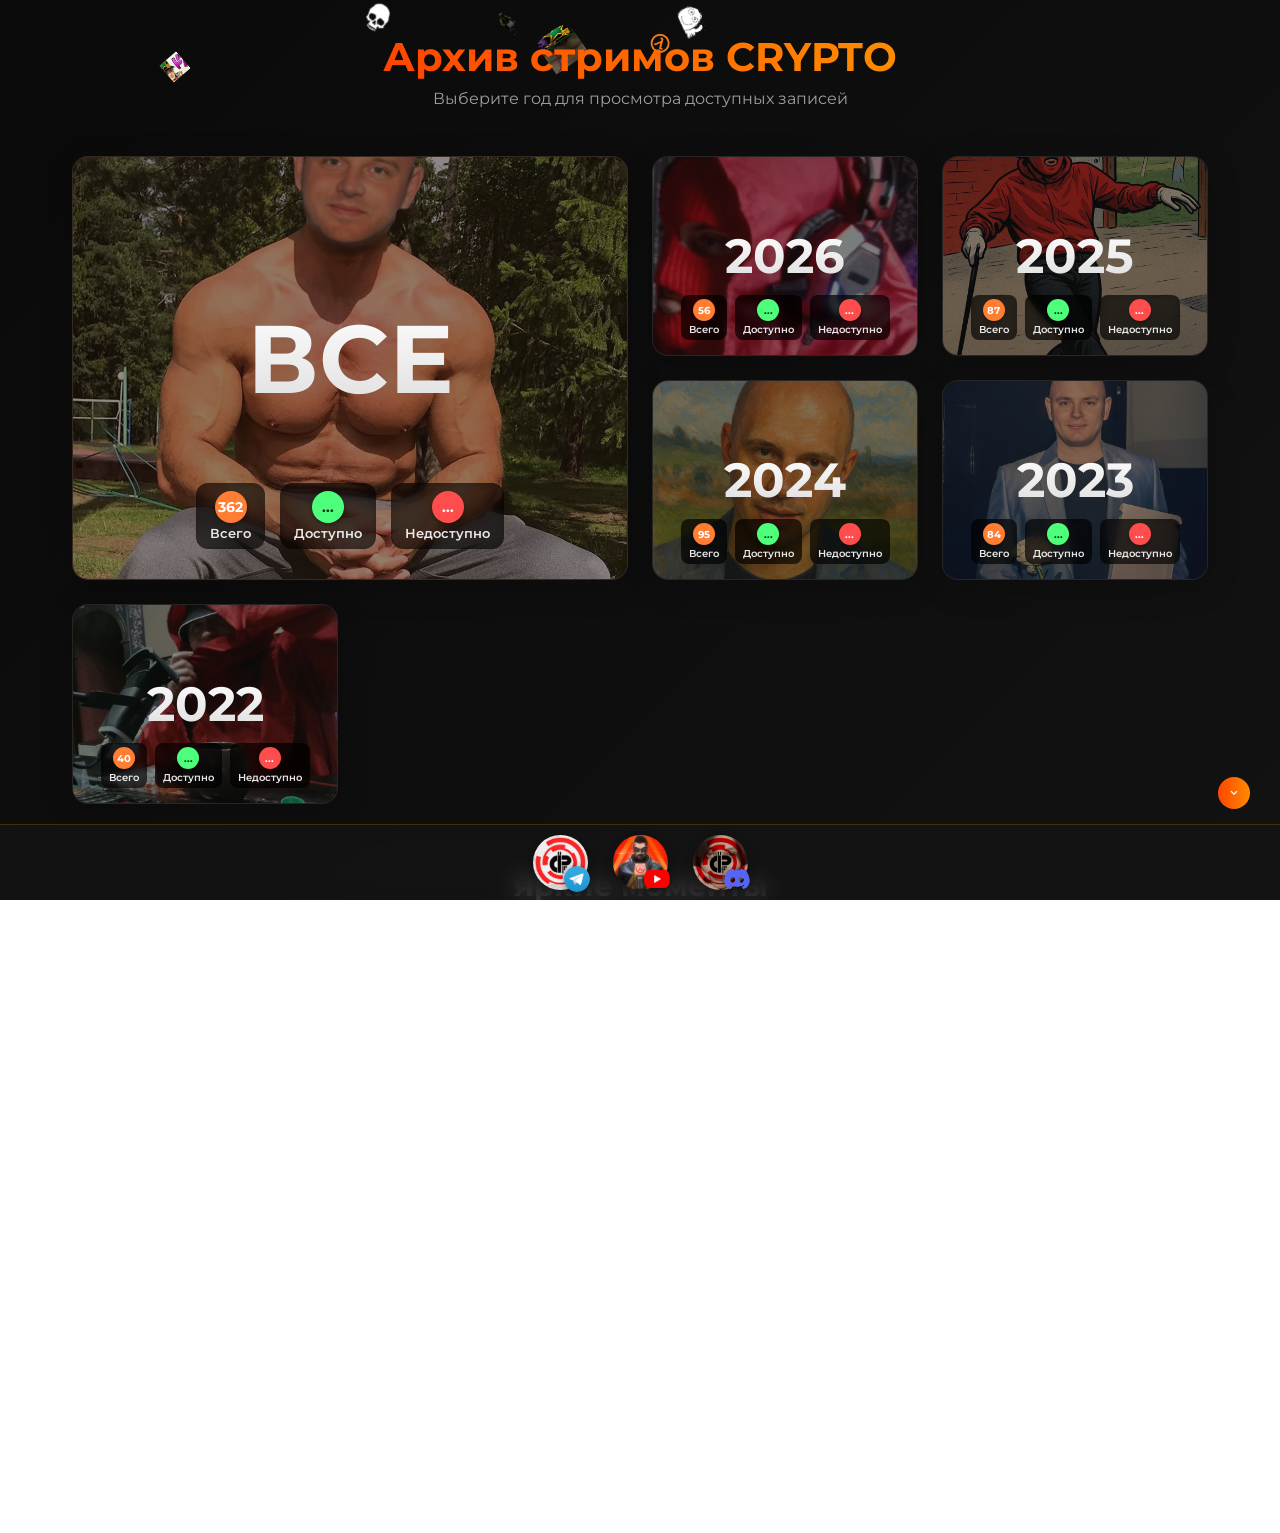
<file: index.html>
<!DOCTYPE html>
<html lang="ru">
<head>
    <meta charset="UTF-8">
    <meta name="viewport" content="width=device-width, initial-scale=1.0, user-scalable=yes">
    <title>Архив стримов CRYPTO</title>
    <link rel="icon" id="favicon" href="emoji/emoji0.webp">
    <link rel="preconnect" href="https://fonts.googleapis.com">
    <link rel="preconnect" href="https://fonts.gstatic.com" crossorigin>
    <link href="https://fonts.googleapis.com/css2?family=Montserrat:wght@400;600;700&display=swap" rel="stylesheet">
    <link rel="stylesheet" href="css/index.css">
    <script>
        try {
            if (sessionStorage.getItem('cryptoIntroShown') === '1') {
                document.documentElement.classList.add('intro-skip');
            }
        } catch (e) {}
    </script>
</head>
<body>
<div class="falling-emoji-container" id="emojiContainer"></div>
<div id="loader-screen">
    <div class="stripe-overlay"></div>
    <div class="gif-grid" id="gifGrid"></div>
    <div class="spinner">
        <img class="emoji-img" id="emojiImg" alt="">
    </div>
    <div class="loading-text" id="loadingText"></div>
</div>
<div class="container" id="mainContent" style="display: none;">
    <header>
        <h1>Архив стримов CRYPTO</h1>
        <p class="subtitle">Выберите год для просмотра доступных записей</p>
    </header>
    <div class="years-grid" id="yearsGrid"></div>
    <div class="random-moment">
        <h2 class="random-moment-title">Яркие моменты</h2>
        <div class="random-moment-container" id="randomMoment"></div>
        <button class="show-all-btn" id="showAllBtn">Показать яркие моменты</button>
    </div>
    <div class="all-moments" id="allMoments">
        <h2 class="all-moments-title">Все моменты</h2>
        <div class="media-categories">
            <button class="category-btn active" data-category="all">Все</button>
            <button class="category-btn" data-category="image">Изображения</button>
            <button class="category-btn" data-category="video">Видео</button>
        </div>
        <div class="moments-grid" id="momentsGrid"></div>
        <button class="back-to-random" id="backToRandom">Вернуться</button>
    </div>
</div>
<div class="footer" id="footer">
    <div class="social-container">
        <a href="https://t.me/CryptoHLX" class="social-icon" target="_blank" rel="noopener noreferrer">
            <img src="assets/avatars/telegram_avatar.webp" class="avatar-img" alt="">
            <div class="platform-badge">
                <img src="assets/avatars/telegram.webp" alt="">
            </div>
        </a>
        <a href="https://www.youtube.com/@crypto2102" class="social-icon" target="_blank" rel="noopener noreferrer">
            <img src="assets/avatars/youtube_avatar.webp" class="avatar-img" alt="">
            <div class="platform-badge">
                <img src="assets/avatars/youtube.webp" alt="">
            </div>
        </a>
        <a href="https://discord.gg/HgDNU5rBZE" class="social-icon" target="_blank" rel="noopener noreferrer">
            <img src="assets/avatars/discord_avatar.webp" class="avatar-img" alt="" onerror="this.onerror=null;this.src='assets/avatars/discord_avatar.png'">
            <div class="platform-badge">
                <img src="assets/avatars/discord.webp" alt="">
            </div>
        </a>
    </div>
</div>
<div class="media-player-overlay" id="mediaPlayerOverlay">
    <button class="close-player" id="closePlayerBtn" title="Закрыть"></button>
    <button class="nav-arrow left" id="prevBtn" title="Предыдущее"></button>
    <button class="nav-arrow right" id="nextBtn" title="Следующее"></button>
    
    <div class="player-frame" id="playerFrame">
        <div class="media-player-container" id="mediaPlayerContainer">
            <div class="media-player" id="mediaPlayer"></div>
            <div class="media-controls" id="mediaControls">
                <button class="ctrl-btn play-btn" id="playPauseBtn" title="Смотреть"></button>
                <div class="volume-control">
                    <button class="ctrl-btn" id="muteBtn" title="Выключить звук"></button>
                    <div class="volume-slider" id="volumeSlider">
                        <div class="volume-level" id="volumeLevel"></div>
                        <div class="volume-thumb" id="volumeThumb"></div>
                    </div>
                </div>
                <div class="time-display" id="timeDisplay">0:00 / 0:00</div>
                <div class="progress-container" id="progressContainer">
                    <div class="progress-buffer" id="progressBuffer"></div>
                    <div class="progress-bar" id="progressBar"></div>
                    <div class="progress-thumb" id="progressThumb"></div>
                    <div class="scrub-tip" id="scrubTip">0:00</div>
                </div>
                <button class="ctrl-btn" id="fullscreenBtn" title="На весь экран"></button>
            </div>
        </div>
    </div>
    
    <div class="mini-menu" id="miniMenu">
        <div class="mini-menu-item" id="miniPrev">
            <div class="mini-thumb"></div>
            <div class="mini-title"></div>
        </div>
        <div class="mini-menu-item active" id="miniCurrent">
            <div class="mini-thumb"></div>
            <div class="mini-title"></div>
        </div>
        <div class="mini-menu-item" id="miniNext">
            <div class="mini-thumb"></div>
            <div class="mini-title"></div>
        </div>
    </div>
</div>

<script src="js/index.js"></script>
</body>
</html>
</file>
<file: css/index.css>
* {
    margin: 0;
    padding: 0;
    box-sizing: border-box;
}
::-webkit-scrollbar {
    width: 12px;
    height: 12px;
}
::-webkit-scrollbar-track {
    background: rgba(30, 30, 30, 0.6);
    border-radius: 10px;
}
::-webkit-scrollbar-thumb {
    background: linear-gradient(to bottom, #ff4500, #ff8c00);
    border-radius: 10px;
    border: 2px solid rgba(30, 30, 30, 0.6);
}
::-webkit-scrollbar-thumb:hover {
    background: linear-gradient(to bottom, #ff6347, #ff4500);
}
:root {
    --primary: #ff4500;
    --secondary: #ff8c00;
    --accent: #ff6347;
    --dark: #121212;
    --darker: #0a0a0a;
    --text: rgba(255, 255, 255, 0.9);
    --all-color: #ff7e33;
    --error: #ff4d4d;
    --success: #4dff7a;
}
html, body {
    height: 100%;
    overflow-x: hidden;
    font-family: 'Montserrat', sans-serif;
}
body {
    background: linear-gradient(135deg, var(--darker), var(--dark));
    color: var(--text);
    min-height: 100vh;
    position: relative;
    overflow-y: auto;
}

button, button:focus, button:focus-visible, button:active {
    outline: none !important;
    box-shadow: none !important;
    -webkit-tap-highlight-color: transparent;
}

#loader-screen {
    position: fixed;
    top: 0;
    left: 0;
    width: 100vw;
    height: 100vh;
    background: radial-gradient(circle at center, #ffcc00, #cc0000);
    background-size: 200% 200%;
    animation: animatedGradient 10s ease infinite;
    z-index: 9999;
    transition: opacity 0.5s ease;
    display: flex;
    flex-direction: column;
    align-items: center;
    justify-content: center;
}
.intro-skip #loader-screen {
    display: none !important;
}
@keyframes animatedGradient {
    0% { background-position: 0% 50%; }
    50% { background-position: 100% 50%; }
    100% { background-position: 0% 50%; }
}
.stripe-overlay {
    position: absolute;
    top: 0;
    left: 0;
    width: 200%;
    height: 200%;
    background: repeating-linear-gradient(
        45deg,
        rgba(255, 255, 255, 0.05),
        rgba(255, 255, 255, 0.05) 10px,
        transparent 10px,
        transparent 20px
    );
    z-index: 1;
    animation: moveStripes 6s linear infinite;
}
@keyframes moveStripes {
    0% { transform: translate(0, 0); }
    100% { transform: translate(-20px, -20px); }
}
.gif-grid {
    position: absolute;
    top: 0;
    left: 0;
    width: 100%;
    height: 100%;
    display: grid;
    gap: 5px;
    z-index: 0;
    opacity: 0.15;
    pointer-events: none;
}
.gif-grid img,
.gif-grid canvas {
    width: 100%;
    height: 100%;
    object-fit: cover;
    display: block;
}
.gif-tile {
    position: relative;
    overflow: hidden;
    border-radius: 8px;
    background: rgba(0, 0, 0, 0.25);
    transform-style: preserve-3d;
    animation: tileFlip 6s ease-in-out infinite;
    will-change: transform;
}
@keyframes tileFlip {
    0%, 55%, 100% { transform: perspective(800px) rotateY(0deg) scale(1); }
    70% { transform: perspective(800px) rotateY(88deg) scale(1.06); }
    85% { transform: perspective(800px) rotateY(0deg) scale(1.02); }
}
.spinner {
    position: relative;
    width: 80px;
    height: 80px;
    border: 6px solid #fff;
    border-top: 6px solid #cc0000;
    border-radius: 50%;
    animation: spin 1s linear infinite;
    z-index: 2;
    display: flex;
    align-items: center;
    justify-content: center;
}
.emoji-img {
    width: 40px;
    height: 40px;
    animation: spinInner 2s linear infinite reverse;
}
@keyframes spin {
    0% { transform: rotate(0deg); }
    100% { transform: rotate(360deg); }
}
@keyframes spinInner {
    0% { transform: rotate(0deg); }
    100% { transform: rotate(360deg); }
}
.loading-text {
    margin-top: 20px;
    font-size: 18px;
    color: white;
    text-shadow: 1px 1px 2px rgba(0,0,0,0.4);
    z-index: 2;
    animation: fade 2.5s ease-in-out infinite;
    text-align: center;
    max-width: 90%;
}
@keyframes fade {
    0%, 100% { opacity: 0; }
    10%, 90% { opacity: 1; }
}
.container {
    max-width: 1200px;
    margin: 0 auto;
    padding: 2rem;
    position: relative;
    z-index: 2;
    padding-bottom: 90px;
}
header {
    text-align: center;
    margin-bottom: 3rem;
    opacity: 0;
    animation: fadeIn 0.8s 0.2s forwards;
}
h1 {
    font-size: 2.5rem;
    margin-bottom: 0.5rem;
    background: linear-gradient(to right, var(--primary), var(--secondary));
    -webkit-background-clip: text;
    background-clip: text;
    color: transparent;
    font-weight: 700;
    display: inline-block;
}
.subtitle {
    font-size: 1rem;
    color: rgba(255, 255, 255, 0.6);
    font-weight: 400;
}
.years-grid {
    display: grid;
    grid-template-columns: repeat(4, 1fr);
    grid-auto-rows: 200px;
    gap: 1.5rem;
    perspective: 1000px;
    margin-bottom: 3rem;
}
.year-card {
    position: relative;
    background: rgba(30, 30, 30, 0.4);
    border-radius: 16px;
    overflow: hidden;
    display: flex;
    align-items: center;
    justify-content: center;
    cursor: pointer;
    transition: all 0.4s cubic-bezier(0.175, 0.885, 0.32, 1.275);
    box-shadow: 0 8px 32px rgba(0, 0, 0, 0.2);
    backdrop-filter: blur(8px);
    border: 1px solid rgba(255, 255, 255, 0.08);
    opacity: 0;
    animation: cardAppear 0.6s cubic-bezier(0.175, 0.885, 0.32, 1.275) forwards;
}
@keyframes cardAppear {
    from { opacity: 0; transform: translateY(20px); }
    to { opacity: 1; transform: translateY(0); }
}
.year-card:active {
    transform: scale(0.95) !important;
    opacity: 0.8 !important;
    transition: none;
}
.year-card::before {
    content: '';
    position: absolute;
    top: 0;
    left: 0;
    width: 100%;
    height: 100%;
    background-size: cover;
    background-position: center;
    background-repeat: no-repeat;
    opacity: 0.5;
    z-index: -1;
}
.year-card[data-year="2022"]::before { background-image: url('../assets/background/2022.webp'); }
.year-card[data-year="2023"]::before { background-image: url('../assets/background/2023.webp'); }
.year-card[data-year="2024"]::before { background-image: url('../assets/background/2024.webp'); }
.year-card[data-year="2025"]::before { background-image: url('../assets/background/2025.webp'); }
.year-card[data-year="2026"]::before { background-image: url('../assets/background/2026.webp'); }
.year-card.all-card::before { background-image: url('../assets/img/5i_cryptobody.webp'); }
.year-card.all-card {
    grid-column: span 2;
    grid-row: span 2;
    background: rgba(255, 126, 51, 0.1);
}
.year-card::after {
    content: '';
    position: absolute;
    bottom: 0;
    left: 0;
    width: 100%;
    height: 4px;
    background: linear-gradient(to right, var(--primary), var(--secondary));
    transform: scaleX(0);
    transform-origin: left;
    transition: transform 0.4s ease;
}
.year-card:hover::after {
    transform: scaleX(1);
}
.year-number {
    font-size: 3rem;
    font-weight: 700;
    transition: all 0.4s ease;
    background: linear-gradient(to bottom, #fff, #ddd);
    -webkit-background-clip: text;
    background-clip: text;
    color: transparent;
    z-index: 2;
    position: relative;
}
.all-card .year-number {
    font-size: 6rem;
    margin-top: -20px;
}
.year-counters {
    position: absolute;
    bottom: 15px;
    left: 0;
    width: 100%;
    display: flex;
    justify-content: center;
    gap: 8px;
    opacity: 1;
    transform: translateY(0);
    transition: all 0.3s ease;
    pointer-events: none;
    z-index: 2;
}
.counter {
    display: flex;
    flex-direction: column;
    align-items: center;
    gap: 2px;
    font-size: 10px;
    font-weight: 600;
    background: rgba(0, 0, 0, 0.7);
    padding: 4px 8px;
    border-radius: 8px;
    backdrop-filter: blur(4px);
    min-width: 45px;
}
.counter-number {
    width: 22px;
    height: 22px;
    border-radius: 50%;
    display: flex;
    align-items: center;
    justify-content: center;
    font-size: 10px;
    font-weight: 700;
    box-shadow: 0 2px 4px rgba(0,0,0,0.3);
}
.all-card .year-counters {
    bottom: 30px;
    gap: 15px;
}
.all-card .counter {
    padding: 8px 14px;
    min-width: 65px;
    font-size: 13px;
    border-radius: 12px;
}
.all-card .counter-number {
    width: 32px;
    height: 32px;
    font-size: 14px;
}
.counter.total .counter-number { background: var(--all-color); color: #fff; }
.counter.available .counter-number { background: var(--success); color: #003311; }
.counter.unavailable .counter-number { background: var(--error); color: #fff; }
.falling-emoji-container {
    position: fixed;
    top: 0;
    left: 0;
    width: 100%;
    height: 100%;
    overflow: hidden;
    pointer-events: none;
    z-index: 1;
}
.falling-emoji {
    position: absolute;
    background-size: contain;
    background-repeat: no-repeat;
    background-position: center;
    pointer-events: none;
    will-change: transform;
}
.media-player-overlay {
    position: fixed;
    top: 0;
    left: 0;
    width: 100%;
    height: 100%;
    background: rgba(0, 0, 0, 0.85);
    backdrop-filter: blur(10px);
    z-index: 1000;
    display: none;
    align-items: center;
    justify-content: center;
    opacity: 0;
    transition: opacity 0.3s ease;
    padding: 20px;
}
.player-frame {
    position: relative;
    display: flex;
    flex-direction: column;
    align-items: center;
    max-width: 92vw;
    max-height: 100%;
    transform: scale(0.95);
    transition: transform 0.3s ease;
}
.media-player-overlay:fullscreen {
    background: #000;
    padding: 0;
}
.media-player-overlay:fullscreen .player-frame {
    max-width: none;
    width: 100%;
    height: 100%;
    transform: none;
}
.media-player-overlay:fullscreen .media-player-container {
    width: 100%;
    height: 100%;
    max-height: 100vh;
    border-radius: 0;
    box-shadow: none;
}
.media-player-overlay:fullscreen .media-player {
    flex: 1 1 auto;
    min-height: 0;
}
.media-player-overlay:fullscreen .mini-menu {
    display: none;
}
.media-player-container {
    width: min(92vw, 1100px, calc((100vh - 160px) * var(--media-ar, 1.7778)));
    max-height: calc(100vh - 160px);
    background: linear-gradient(145deg, #1e1e1e, #252525);
    border-radius: 18px;
    overflow: hidden;
    box-shadow: 0 24px 70px rgba(0, 0, 0, 0.75), 0 0 0 1px rgba(255, 140, 0, 0.18);
    display: flex;
    flex-direction: column;
    position: relative;
    container-type: inline-size;
}
.media-player {
    position: relative;
    width: 100%;
    aspect-ratio: var(--media-ar, 1.7778);
    background: #000;
    cursor: pointer;
    overflow: hidden;
    transition: opacity 0.2s ease;
}
.media-player video,
.media-player img {
    width: 100%;
    height: 100%;
    display: block;
    background: #000;
    object-fit: contain;
}
.center-play {
    position: absolute;
    top: 50%;
    left: 50%;
    width: 78px;
    height: 78px;
    margin: -39px 0 0 -39px;
    border-radius: 50%;
    background: rgba(10, 10, 10, 0.5);
    border: 1px solid rgba(255, 255, 255, 0.18);
    backdrop-filter: blur(6px);
    color: #fff;
    display: flex;
    align-items: center;
    justify-content: center;
    pointer-events: none;
    z-index: 3;
    box-shadow: 0 10px 30px rgba(0, 0, 0, 0.45);
}
.center-play svg {
    width: 32px;
    height: 32px;
    fill: currentColor;
}
.media-player video {
    transition: opacity 0.5s ease;
}
.media-player.video-ended > video {
    opacity: 0.22;
}
.media-player.is-seeking::after {
    content: '';
    position: absolute;
    top: 50%;
    left: 50%;
    width: 42px;
    height: 42px;
    margin: -21px 0 0 -21px;
    border: 3px solid rgba(255, 255, 255, 0.25);
    border-top-color: #fff;
    border-radius: 50%;
    animation: seek-spin 0.7s linear infinite;
    z-index: 5;
    pointer-events: none;
}
@keyframes seek-spin {
    to { transform: rotate(360deg); }
}
.end-screen {
    position: absolute;
    top: 0;
    left: 0;
    width: 100%;
    height: 100%;
    z-index: 4;
    display: none;
    flex-direction: column;
    gap: 10px;
    padding: 14px;
    background: linear-gradient(180deg, rgba(10, 10, 10, 0.82), rgba(10, 10, 10, 0.94));
    backdrop-filter: blur(6px);
    opacity: 0;
    transition: opacity 0.25s ease;
}
.end-screen.visible {
    display: flex;
    opacity: 1;
}
.end-head {
    flex: 0 0 auto;
    font-size: 11px;
    font-weight: 700;
    letter-spacing: 0.8px;
    text-transform: uppercase;
    color: rgba(255, 255, 255, 0.72);
}
.end-grid {
    flex: 1 1 auto;
    min-height: 0;
    display: grid;
    grid-template-columns: repeat(3, 1fr);
    grid-auto-rows: 1fr;
    gap: 8px;
}
.end-item {
    position: relative;
    border: none;
    padding: 0;
    border-radius: 8px;
    overflow: hidden;
    background: #000;
    cursor: pointer;
    text-align: left;
    box-shadow: 0 0 0 1px rgba(255, 255, 255, 0.08);
    transition: box-shadow 0.2s ease, transform 0.2s ease;
    animation: endItemIn 0.35s ease both;
}
.end-item:hover {
    box-shadow: 0 0 0 2px var(--primary);
    transform: translateY(-2px);
}
.end-item video,
.end-item img {
    width: 100%;
    height: 100%;
    object-fit: cover;
    display: block;
    background: #000;
}
.end-caption {
    position: absolute;
    left: 0;
    right: 0;
    bottom: 0;
    padding: 14px 6px 5px;
    font-size: 10px;
    font-weight: 600;
    line-height: 1.25;
    color: #fff;
    background: linear-gradient(to top, rgba(0, 0, 0, 0.9), transparent);
    display: -webkit-box;
    -webkit-line-clamp: 2;
    -webkit-box-orient: vertical;
    overflow: hidden;
}
.end-badge {
    position: absolute;
    top: 4px;
    left: 4px;
    padding: 1px 5px;
    border-radius: 4px;
    background: rgba(0, 0, 0, 0.72);
    border: 1px solid rgba(255, 140, 0, 0.4);
    color: #fff;
    font-size: 8px;
    font-weight: 700;
    letter-spacing: 0.5px;
}
@keyframes endItemIn {
    from { opacity: 0; transform: translateY(8px) scale(0.98); }
    to { opacity: 1; transform: translateY(0) scale(1); }
}
.media-controls {
    display: flex;
    align-items: center;
    gap: 14px;
    padding: 12px 16px;
    background: linear-gradient(180deg, rgba(26, 26, 26, 0.94), rgba(16, 16, 16, 0.99));
    border-top: 1px solid rgba(255, 140, 0, 0.18);
    flex-shrink: 0;
}
.ctrl-btn {
    flex: 0 0 auto;
    width: 36px;
    height: 36px;
    display: flex;
    align-items: center;
    justify-content: center;
    border: none !important;
    border-radius: 0;
    background: none;
    color: rgba(255, 255, 255, 0.88);
    cursor: pointer;
    transition: color 0.2s ease, transform 0.2s ease;
}
.ctrl-btn svg {
    width: 22px;
    height: 22px;
    fill: currentColor;
    display: block;
}
.ctrl-btn:hover {
    background: none;
    color: var(--secondary);
    transform: scale(1.12);
}
.play-btn {
    width: 40px;
    height: 40px;
    background: none;
    color: #fff;
}
.play-btn svg {
    width: 30px;
    height: 30px;
}
.play-btn:hover {
    background: none;
    color: var(--secondary);
}
.time-display {
    flex: 0 0 auto;
    font-size: 12px;
    font-weight: 600;
    letter-spacing: 0.3px;
    color: rgba(255, 255, 255, 0.72);
    font-variant-numeric: tabular-nums;
    white-space: nowrap;
}
.progress-container {
    position: relative;
    flex: 1 1 auto;
    height: 18px;
    display: flex;
    align-items: center;
    cursor: pointer;
    touch-action: none;
    min-width: 40px;
}
.progress-container::before {
    content: '';
    position: absolute;
    left: 0;
    right: 0;
    height: 4px;
    border-radius: 999px;
    background: rgba(255, 255, 255, 0.14);
    transition: height 0.18s ease;
}
.progress-container:hover::before,
.progress-container.dragging::before {
    height: 6px;
}
.progress-buffer {
    position: absolute;
    left: 0;
    top: 50%;
    transform: translateY(-50%);
    height: 4px;
    width: 0;
    border-radius: 999px;
    background: rgba(255, 255, 255, 0.24);
    transition: height 0.18s ease;
    pointer-events: none;
}
.progress-bar {
    position: absolute;
    left: 0;
    top: 50%;
    transform: translateY(-50%);
    height: 4px;
    width: 0;
    border-radius: 999px;
    background: linear-gradient(90deg, var(--primary), var(--secondary));
    box-shadow: 0 0 12px rgba(255, 110, 0, 0.45);
    transition: height 0.18s ease;
    pointer-events: none;
}
.progress-container:hover .progress-buffer,
.progress-container:hover .progress-bar,
.progress-container.dragging .progress-buffer,
.progress-container.dragging .progress-bar {
    height: 6px;
}
.progress-thumb {
    position: absolute;
    top: 50%;
    left: 0;
    width: 13px;
    height: 13px;
    margin-left: -6.5px;
    border-radius: 50%;
    background: #fff;
    box-shadow: 0 0 0 3px rgba(255, 140, 0, 0.85), 0 2px 8px rgba(0, 0, 0, 0.6);
    transform: translateY(-50%) scale(0);
    transition: transform 0.16s ease;
    pointer-events: none;
}
.progress-container:hover .progress-thumb,
.progress-container.dragging .progress-thumb {
    transform: translateY(-50%) scale(1);
}
.scrub-tip {
    position: absolute;
    bottom: 20px;
    left: 0;
    transform: translateX(-50%);
    padding: 3px 7px;
    border-radius: 6px;
    background: rgba(0, 0, 0, 0.88);
    border: 1px solid rgba(255, 140, 0, 0.35);
    color: #fff;
    font-size: 11px;
    font-weight: 600;
    white-space: nowrap;
    pointer-events: none;
    opacity: 0;
    transition: opacity 0.15s ease;
}
.progress-container:hover .scrub-tip,
.progress-container.dragging .scrub-tip {
    opacity: 1;
}
.volume-control {
    display: flex;
    align-items: center;
    gap: 6px;
    flex: 0 0 auto;
}
.volume-control .ctrl-btn {
    width: 34px;
    height: 34px;
    background: none;
}
.volume-control .ctrl-btn:hover {
    background: none;
}
.volume-slider {
    position: relative;
    width: 84px;
    min-width: 44px;
    flex: 0 1 auto;
    height: 16px;
    display: flex;
    align-items: center;
    cursor: pointer;
    touch-action: none;
}
.volume-slider::before {
    content: '';
    position: absolute;
    left: 0;
    right: 0;
    height: 4px;
    border-radius: 999px;
    background: rgba(255, 255, 255, 0.16);
}
.volume-level {
    position: absolute;
    left: 0;
    top: 50%;
    transform: translateY(-50%);
    height: 4px;
    width: 100%;
    border-radius: 999px;
    background: #fff;
}
.volume-thumb {
    position: absolute;
    top: 50%;
    left: 100%;
    width: 10px;
    height: 10px;
    margin-left: -5px;
    border-radius: 50%;
    background: #fff;
    transform: translateY(-50%);
    box-shadow: 0 0 0 3px rgba(255, 140, 0, 0.5);
    pointer-events: none;
}
.close-player {
    position: fixed;
    top: 20px;
    right: 20px;
    width: 40px;
    height: 40px;
    display: flex;
    align-items: center;
    justify-content: center;
    background: rgba(0, 0, 0, 0.7);
    border: none !important;
    border-radius: 50%;
    color: #fff;
    cursor: pointer;
    z-index: 1001;
    backdrop-filter: blur(4px);
    transition: all 0.2s ease;
}
.close-player svg {
    width: 18px;
    height: 18px;
    fill: currentColor;
}
.close-player:hover {
    background: var(--primary);
    transform: rotate(90deg) scale(1.1);
}
.nav-arrow {
    position: absolute;
    top: 50%;
    transform: translateY(-50%);
    width: 60px;
    height: 60px;
    background: rgba(0, 0, 0, 0.5);
    border: 1px solid rgba(255, 255, 255, 0.2);
    border-radius: 50%;
    display: flex;
    align-items: center;
    justify-content: center;
    color: #fff;
    cursor: pointer;
    z-index: 10;
    backdrop-filter: blur(5px);
    transition: all 0.2s ease;
}
.nav-arrow:hover {
    background: rgba(255, 69, 0, 0.8);
    transform: translateY(-50%) scale(1.1);
}
.nav-arrow.left { left: 20px; }
.nav-arrow.right { right: 20px; }
.nav-arrow svg { width: 30px; height: 30px; fill: currentColor; }

.mini-menu {
    position: fixed;
    bottom: 25px;
    left: 50%;
    transform: translateX(-50%);
    display: flex;
    align-items: center;
    justify-content: center;
    gap: 10px;
    background: rgba(10, 10, 10, 0.7);
    padding: 6px 10px;
    border-radius: 12px;
    backdrop-filter: blur(10px);
    border: 1px solid rgba(255, 140, 0, 0.2);
    z-index: 1001;
    transition: opacity 0.3s ease;
    max-width: 90vw;
}
.mini-menu-item {
    display: flex;
    flex-direction: column;
    align-items: center;
    gap: 4px;
    cursor: pointer;
    opacity: 0.5;
    transition: all 0.3s ease;
    flex: 1;
    min-width: 60px;
}
.mini-menu-item:hover { opacity: 0.9; }
.mini-menu-item.active {
    opacity: 1;
    transform: scale(1.05);
}
.mini-thumb {
    width: 60px;
    height: 34px;
    border-radius: 6px;
    overflow: hidden;
    background: #000;
    border: 1px solid transparent;
    transition: border-color 0.3s ease;
    display: flex;
    align-items: center;
    justify-content: center;
}
.mini-menu-item.active .mini-thumb {
    border-color: var(--primary);
    box-shadow: 0 0 8px rgba(255, 69, 0, 0.5);
}
.mini-thumb img, .mini-thumb video {
    width: 100%;
    height: 100%;
    object-fit: cover;
    display: block;
}
.mini-title {
    font-size: 9px;
    color: #fff;
    max-width: 60px;
    white-space: nowrap;
    overflow: hidden;
    text-overflow: ellipsis;
    text-align: center;
}

@container (max-width: 430px) {
    .media-controls {
        gap: 10px;
        padding: 10px 12px;
    }
    .volume-slider {
        width: 64px;
    }
    .time-display {
        font-size: 11px;
    }
    .end-grid {
        grid-template-columns: repeat(2, 1fr);
    }
    .end-head {
        font-size: 10px;
    }
}
@container (max-width: 375px) {
    .volume-slider {
        width: 52px;
        min-width: 52px;
    }
    .media-controls {
        gap: 8px;
        padding: 9px 10px;
    }
    .time-display {
        font-size: 10px;
    }
    .ctrl-btn {
        width: 30px;
        height: 30px;
    }
    .play-btn {
        width: 34px;
        height: 34px;
    }
    .play-btn svg {
        width: 26px;
        height: 26px;
    }
}
.random-moment {
    margin-top: 4rem;
    text-align: center;
}
.random-moment-title {
    font-size: 1.8rem;
    margin-bottom: 1.5rem;
    opacity: 0;
    animation: fadeIn 0.8s 1s forwards;
    display: inline-block;
}
.random-moment-container {
    position: relative;
    max-width: 800px;
    margin: 0 auto;
    border-radius: 12px;
    overflow: hidden;
    box-shadow: 0 8px 30px rgba(0, 0, 0, 0.4);
    cursor: pointer;
    opacity: 0;
    animation: fadeIn 0.8s 1.2s forwards;
    transition: transform 0.3s ease;
    border: 1px solid rgba(255, 140, 0, 0.2);
    aspect-ratio: 16/9;
    background: #000;
}
.random-moment-container:hover {
    transform: translateY(-5px);
}
.random-moment-container img,
.random-moment-container video {
    width: 100%;
    height: 100%;
    object-fit: cover;
}
.random-moment-caption {
    position: absolute;
    bottom: 0;
    left: 0;
    right: 0;
    background: linear-gradient(to top, rgba(0,0,0,0.9), transparent);
    padding: 1.5rem;
    color: white;
    font-size: 1.1rem;
    text-align: left;
}
.show-all-btn {
    margin-top: 1.5rem;
    background: linear-gradient(to right, var(--primary), var(--secondary));
    border: none !important;
    color: white;
    padding: 0.8rem 1.5rem;
    border-radius: 30px;
    font-family: 'Montserrat', sans-serif;
    font-weight: 600;
    cursor: pointer;
    transition: all 0.3s ease;
    opacity: 0;
    animation: fadeIn 0.8s 1.4s forwards;
}
.show-all-btn:hover {
    transform: translateY(-2px);
    box-shadow: 0 5px 15px rgba(255, 69, 0, 0.4);
}
.all-moments {
    display: none;
    margin-top: 3rem;
    padding-top: 2rem;
    border-top: 1px solid rgba(255, 140, 0, 0.2);
    opacity: 0;
    animation: fadeIn 0.8s forwards;
}
.all-moments-title {
    text-align: center;
    font-size: 1.8rem;
    margin-bottom: 2rem;
    display: inline-block;
}
.media-categories {
    display: flex;
    gap: 1rem;
    justify-content: center;
    margin-bottom: 2rem;
    flex-wrap: wrap;
}
.category-btn {
    background: rgba(255, 255, 255, 0.1);
    border: none !important;
    color: white;
    padding: 0.6rem 1.2rem;
    border-radius: 20px;
    font-family: 'Montserrat', sans-serif;
    cursor: pointer;
    transition: all 0.3s ease;
}
.category-btn.active {
    background: linear-gradient(to right, var(--primary), var(--secondary));
    font-weight: 600;
}
.category-btn:hover {
    background: rgba(255, 255, 255, 0.2);
}
.moments-grid {
    display: grid;
    grid-template-columns: repeat(auto-fill, minmax(250px, 1fr));
    gap: 1.5rem;
}
.moment-item {
    position: relative;
    border-radius: 12px;
    overflow: hidden;
    box-shadow: 0 4px 20px rgba(0, 0, 0, 0.3);
    transition: transform 0.3s ease;
    aspect-ratio: 16/9;
    background: rgba(30, 30, 30, 0.6);
    cursor: pointer;
    border: 1px solid rgba(255, 140, 0, 0.1);
}
.moment-item:hover {
    transform: translateY(-5px) scale(1.02);
    box-shadow: 0 8px 30px rgba(255, 69, 0, 0.2);
    border-color: rgba(255, 140, 0, 0.3);
}
.moment-item img,
.moment-item video,
.moment-item canvas {
    width: 100%;
    height: 100%;
    object-fit: cover;
    display: block;
}
.moment-caption {
    position: absolute;
    bottom: 0;
    left: 0;
    right: 0;
    background: linear-gradient(to top, rgba(0,0,0,0.8), transparent);
    padding: 1rem;
    color: white;
    font-size: 0.9rem;
    z-index: 2;
}
.moment-type {
    position: absolute;
    top: 8px;
    left: 8px;
    z-index: 3;
    padding: 2px 7px;
    border-radius: 6px;
    background: rgba(0, 0, 0, 0.72);
    border: 1px solid rgba(255, 140, 0, 0.4);
    color: #fff;
    font-size: 10px;
    font-weight: 700;
    letter-spacing: 0.6px;
    text-transform: uppercase;
    line-height: 1.5;
    pointer-events: none;
}
.moment-anim {
    position: absolute;
    top: 0;
    left: 0;
    width: 100%;
    height: 100%;
    object-fit: cover;
    display: block;
    z-index: 1;
    pointer-events: none;
}
.play-icon {
    position: absolute;
    top: 50%;
    left: 50%;
    transform: translate(-50%, -50%);
    width: 50px;
    height: 50px;
    background: rgba(0, 0, 0, 0.7);
    border-radius: 50%;
    display: flex;
    align-items: center;
    justify-content: center;
    opacity: 0.8;
    transition: all 0.3s ease;
}
.play-icon::before {
    content: '';
    width: 0;
    height: 0;
    border-top: 12px solid transparent;
    border-left: 20px solid white;
    border-bottom: 12px solid transparent;
    margin-left: 5px;
}
.moment-item:hover .play-icon {
    opacity: 1;
    transform: translate(-50%, -50%) scale(1.1);
    background: rgba(255, 69, 0, 0.8);
}
.back-to-random {
    display: block;
    margin: 2rem auto 0;
    background: linear-gradient(to right, var(--primary), var(--secondary));
    border: none !important;
    color: white;
    padding: 0.8rem 1.5rem;
    border-radius: 30px;
    font-family: 'Montserrat', sans-serif;
    font-weight: 600;
    cursor: pointer;
    transition: all 0.3s ease;
}
.back-to-random:hover {
    transform: translateY(-2px);
    box-shadow: 0 5px 15px rgba(255, 69, 0, 0.4);
}
.loading-placeholder {
    position: absolute;
    top: 0;
    left: 0;
    width: 100%;
    height: 100%;
    background: rgba(30, 30, 30, 0.8);
    display: flex;
    align-items: center;
    justify-content: center;
    z-index: 3;
}
.loading-spinner {
    width: 40px;
    height: 40px;
    border: 4px solid rgba(255, 255, 255, 0.2);
    border-top: 4px solid var(--primary);
    border-radius: 50%;
    animation: spin 1s linear infinite;
}
@keyframes fadeIn {
    from { opacity: 0; transform: translateY(-20px); }
    to { opacity: 1; transform: translateY(0); }
}
.footer {
    position: fixed;
    bottom: 0;
    left: 0;
    width: 100%;
    background: rgba(20, 20, 20, 0.8);
    backdrop-filter: blur(10px);
    padding: 10px 0;
    display: flex;
    justify-content: center;
    align-items: center;
    z-index: 5;
    border-top: 1px solid rgba(255, 140, 0, 0.2);
    transition: transform 0.4s ease;
}
.footer-hidden {
    transform: translateY(100%);
}
.social-container {
    display: flex;
    align-items: center;
    gap: 25px;
    justify-content: center;
}
.social-icon {
    position: relative;
    width: 55px;
    height: 55px;
    border-radius: 50%;
    overflow: visible;
    transition: transform 0.3s ease;
    cursor: pointer;
}
.social-icon:hover {
    transform: scale(1.05);
}
.social-icon .avatar-img {
    width: 100%;
    height: 100%;
    border-radius: 50%;
    object-fit: cover;
    background: #222;
    box-shadow: 0 2px 8px rgba(0,0,0,0.3);
}
.social-icon .platform-badge {
    position: absolute;
    bottom: -2px;
    right: -2px;
    width: 26px;
    height: 26px;
    border-radius: 50%;
    background: transparent;
    display: flex;
    align-items: center;
    justify-content: center;
    filter: drop-shadow(0 1px 3px rgba(0,0,0,0.5));
}
.social-icon .platform-badge img {
    width: 100%;
    height: 100%;
    object-fit: contain;
    border-radius: 50%;
}
.footer-toggle-wrapper {
    position: fixed;
    right: 30px;
    bottom: 30px;
    z-index: 1001;
    transition: bottom 0.4s ease;
}
.footer-toggle-btn {
    width: 32px;
    height: 32px;
    background: linear-gradient(to right, #ff4500, #ff8c00);
    border: none !important;
    border-radius: 50%;
    color: white;
    font-size: 14px;
    cursor: pointer;
    display: flex;
    align-items: center;
    justify-content: center;
    box-shadow: 0 2px 8px rgba(0,0,0,0.3);
    transition: all 0.3s ease;
}
.footer-toggle-btn:hover {
    transform: scale(1.1);
}
.footer-toggle-btn svg {
    width: 14px;
    height: 14px;
    fill: currentColor;
    display: block;
    transition: transform 0.3s ease;
}
.footer-toggle-btn.is-up svg {
    transform: rotate(180deg);
}
.footer-toggle-wrapper.is-hidden {
    opacity: 0;
    pointer-events: none;
    filter: blur(4px);
}
@media (max-width: 1000px) {
    .years-grid { grid-template-columns: repeat(2, 1fr); }
    .year-card.all-card { grid-column: span 2; grid-row: span 2; }
    .all-card .year-number { font-size: 4.5rem; }
}
@media (max-width: 768px) {
    .container { padding: 1rem; padding-bottom: 80px; }
    .moments-grid { grid-template-columns: repeat(2, 1fr); }
    h1 { font-size: 2rem; }
    .year-number { font-size: 2.5rem; }
    .player-frame { max-width: 94vw; }
    .media-player-container { width: min(94vw, max(330px, calc((100vh - 150px) * var(--media-ar, 1.7778)))); max-height: calc(100vh - 150px); }
    .close-player { top: 15px; right: 15px; width: 34px; height: 34px; }
    .media-controls { padding: 10px 12px; gap: 10px; flex-wrap: wrap; }
    .progress-container { order: -1; flex: 0 0 100%; }
    .time-display { flex: 1 1 auto; text-align: left; }
    .volume-slider { width: 60px; }
    .play-btn { width: 38px; height: 38px; }
    .center-play { width: 64px; height: 64px; margin: -32px 0 0 -32px; }
    .center-play svg { width: 26px; height: 26px; }
    .social-container { gap: 20px; }
    .social-icon { width: 48px; height: 48px; }
    .social-icon .platform-badge { width: 22px; height: 22px; bottom: -2px; right: -2px; }
    .nav-arrow { width: 40px; height: 40px; }
    .nav-arrow svg { width: 20px; height: 20px; }
    .nav-arrow.left { left: 10px; }
    .nav-arrow.right { right: 10px; }
    .mini-menu { bottom: 15px; padding: 5px 8px; gap: 8px; }
    .mini-thumb { width: 50px; height: 28px; }
    .mini-title { font-size: 8px; max-width: 50px; }
}
@media (max-width: 600px) {
    .years-grid { 
        grid-template-columns: 1fr; 
        grid-auto-rows: 200px;
    }
    .year-card.all-card { 
        grid-column: span 1; 
        grid-row: span 2;
    }
    .all-card .year-number { font-size: 5rem; }
    .all-card .year-counters { bottom: 20px; }
}
@media (max-width: 480px) {
    .moments-grid { grid-template-columns: 1fr; }
    .social-container { gap: 15px; }
    .social-icon { width: 44px; height: 44px; }
    .social-icon .platform-badge { width: 20px; height: 20px; }
}
</file>
